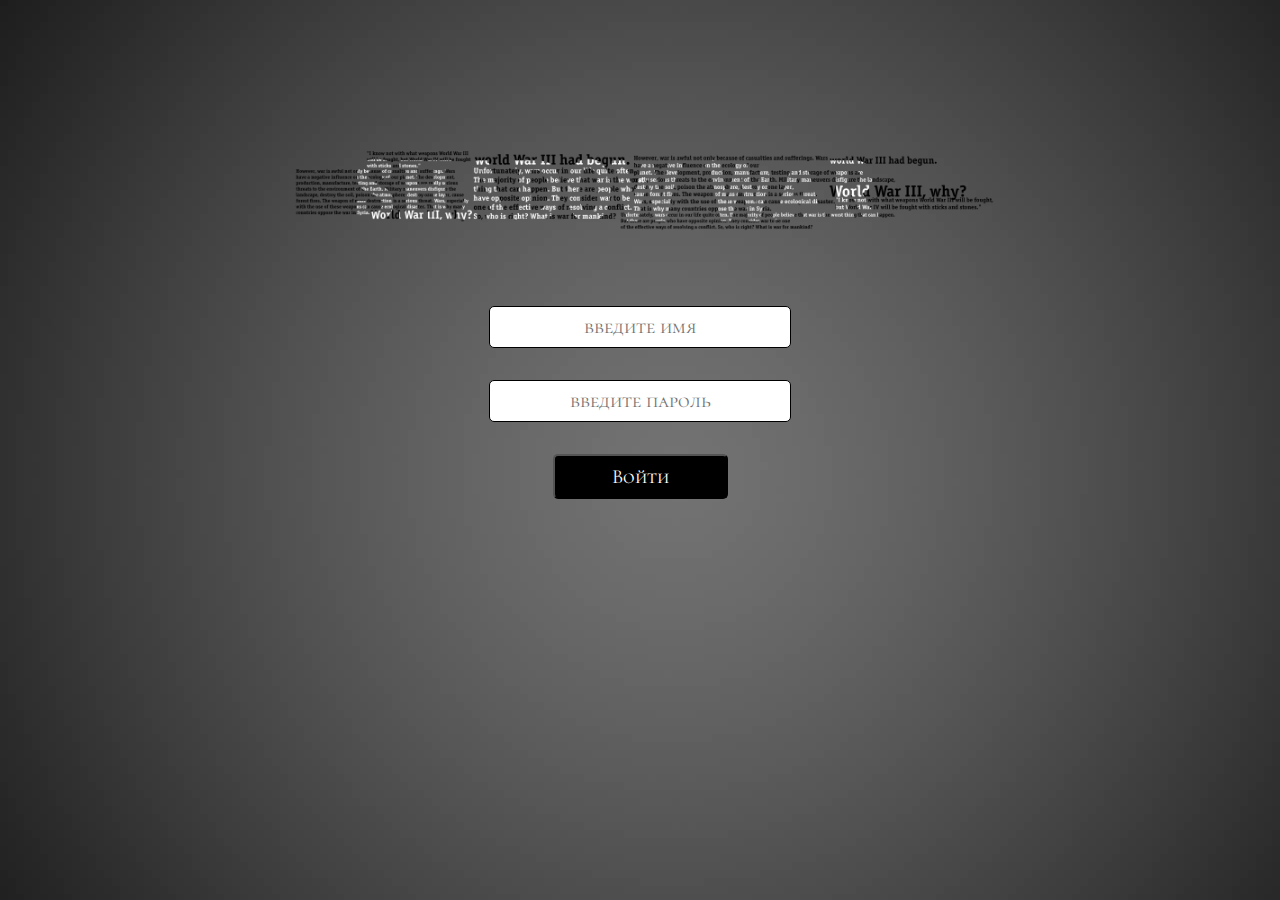
<file: index.html>
<!DOCTYPE html>
<html lang="en">
<head>
    <meta charset="UTF-8">
    <meta name="viewport" content="width=device-width; initial-scale=0.85; maximum-scale=0.85; user-scalable=0;" />

    <title>Shadow War</title>
    <link href="https://fonts.googleapis.com/css?family=Cormorant+Unicase" rel="stylesheet">
    <link rel="stylesheet" href="css/font-awesome-4.7.0/css/font-awesome.min.css">
    <link rel="stylesheet" href="css/style.css">

</head>
<body>
<div class="container">
    <div class="logo"></div>
    <div class="form">
        <form action="" method="post" class="reg-form">
            <div class="form-row">
                <label for="form_name"></label>
                <input type="text" id="form_name" name="nickname" placeholder="введите имя">
            </div>
            <div class='form-row'>
                <label for='password'></label>
                <input type="password" id="password" name="password" placeholder="введите пароль">
            </div>
            <div class="form-submit">
                <input type="submit" value="Войти">
            </div>
        </form>
    </div>
</div>

</body>
</html>
</file>
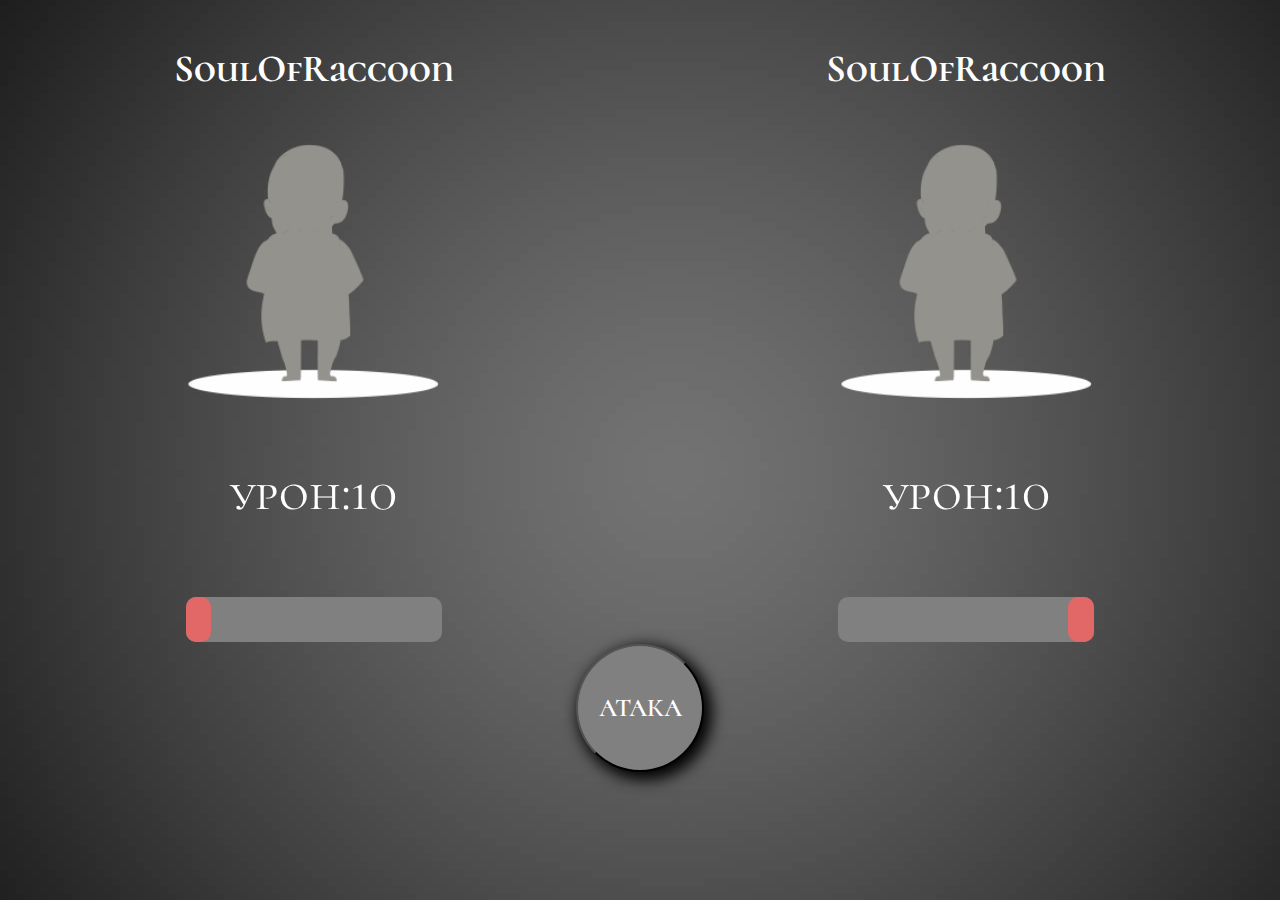
<file: battle.html>
<!DOCTYPE html>
<html lang="en">
<head>
    <meta charset="UTF-8">
    <meta name="viewport" content="width=device-width; initial-scale=0.85; maximum-scale=0.85; user-scalable=0;" />

    <title>battle page</title>
    <link rel="stylesheet" href="css/style.css">
    <link rel="stylesheet" href="css/font-awesome-4.7.0/css/font-awesome.min.css">
    <link href="https://fonts.googleapis.com/css?family=Cormorant+Unicase" rel="stylesheet">
</head>
<body>
    <div class="header">
        <div class="title text-center">
            <br>
        </div>
    </div>
    <div class="section">
        <div class="left-box">
            <div class="nickname text-center">
                <h2>SoulOfRaccoon</h2>
            </div>
            <div class="player"></div>
            <div class="stats text-center">
                <table>
                    <tr>
                        <td>урон: </td>
                        <td>10</td>
                    </tr>
                </table>
                <progress value="10" max="100"></progress>
            </div>
        </div>
        <div class="right-box">
            <div class="nickname text-center">
                <h2>SoulOfRaccoon</h2>
            </div>
            <div class="player"></div>
            <div class="stats text-center">
                <table>
                    <tr>
                        <td>урон: </td>
                        <td>10</td>
                    </tr>
                </table>
                <progress class="reverse" value="10" max="100"></progress>
            </div>
        </div>
    </div>
    <div class="bottom-box-first">
        <div class="battle">
            <div class="button text-center">
                <button class="btn">АТАКА</button>
            </div>
        </div>
    </div>
    <div class="footer"></div>
</body>
</html>
</file>
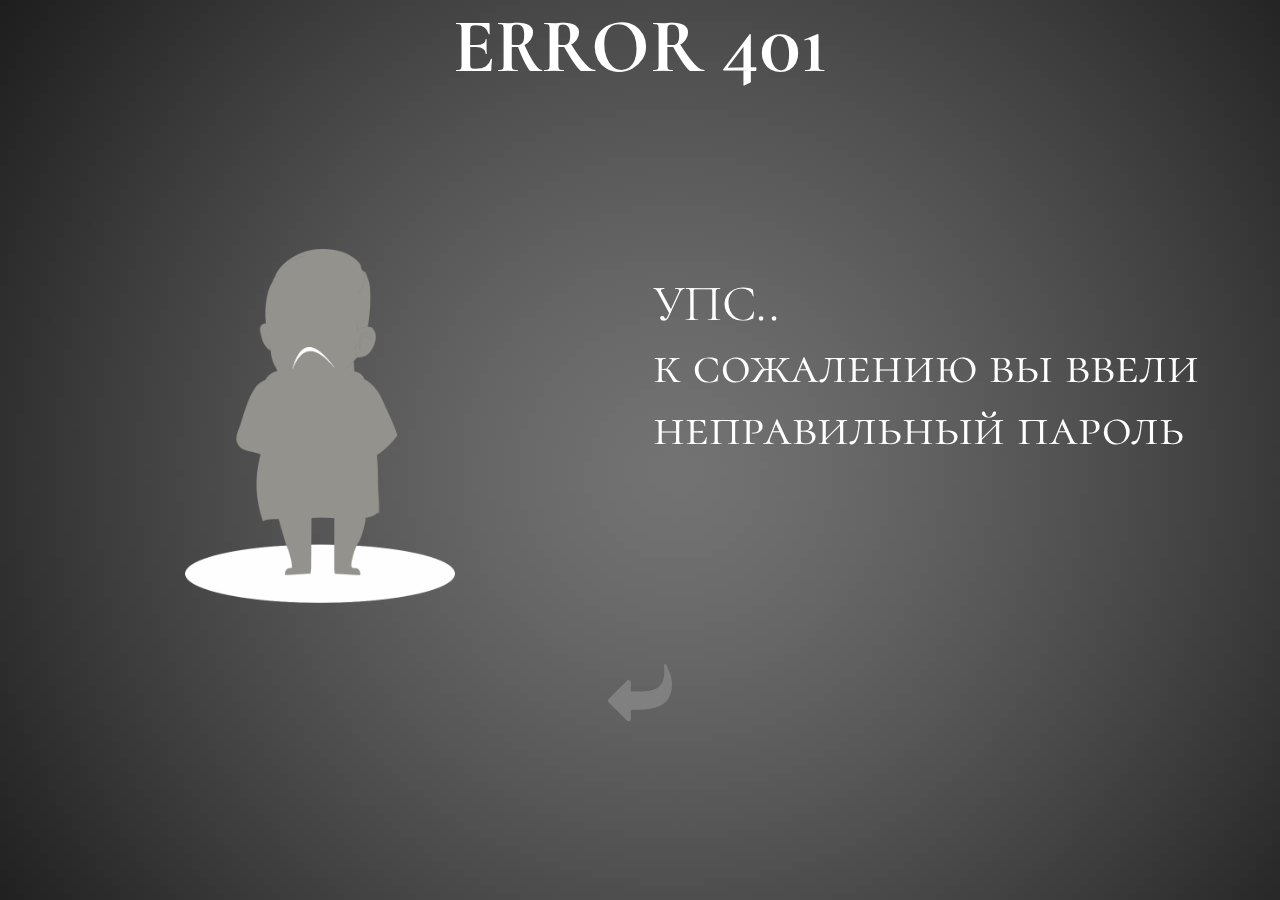
<file: error page.html>
<!DOCTYPE html>
<html lang="en">
<head>
    <meta charset="UTF-8">
    <meta name="viewport" content="width=device-width; initial-scale=0.85; maximum-scale=0.85; user-scalable=0;" />
    <title>error page</title>
    <link rel="stylesheet" href="css/style.css">
    <link href="https://fonts.googleapis.com/css?family=Cormorant+Unicase" rel="stylesheet">
    <link rel="stylesheet" href="css/font-awesome-4.7.0/css/font-awesome.min.css">

</head>
<body>
    <div class="header">
        <div class="title text-center">
            <h1>ERROR 401</h1>
            </div>
    </div>
    <div class="section">
        <div class="left-box">
            <div class="player-error"></div>
        </div>
        <div class="right-box">
            <div class="error">
                <p>УПС.. <br>к сожалению вы ввели <br> неправильный пароль</p></div>
        </div>
    </div>
    <div class="bottom-box-first">
        <div class="return">
            <a href="page reg" class="reverse"><i class="fa fa-share" aria-hidden="true"></i></a>
        </div>
    </div>
    <div class="footer"></div>
</body>
</html>
</file>
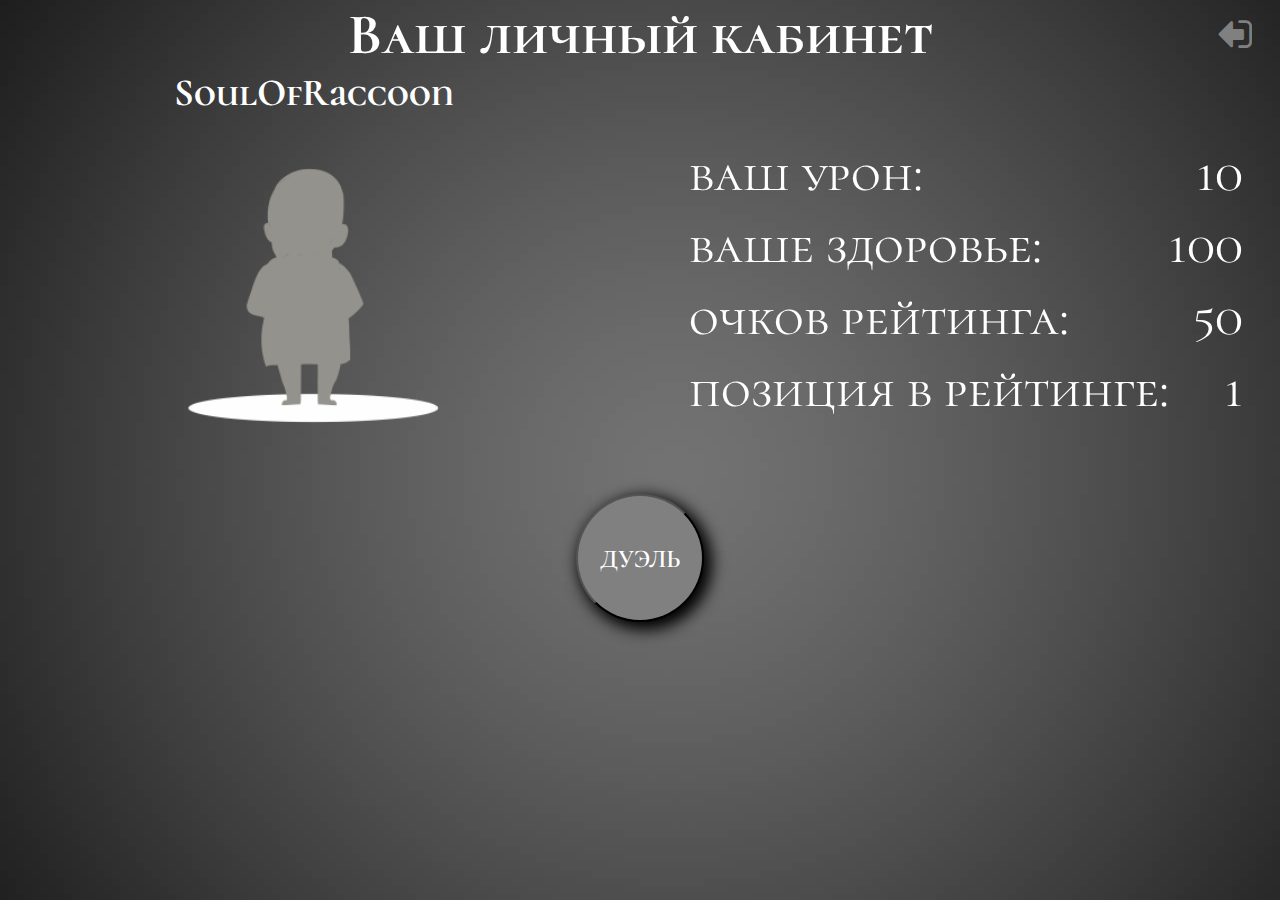
<file: Home page.html>
<!DOCTYPE html>
<html lang="en">
<head>
    <meta charset="UTF-8">
    <meta name="viewport" content="width=device-width; initial-scale=0.85; maximum-scale=0.85; user-scalable=0;" />
    <title>Home page</title>
    <link rel="stylesheet" href="css/style.css">
    <link href="https://fonts.googleapis.com/css?family=Cormorant+Unicase" rel="stylesheet">
    <link rel="stylesheet" href="css/font-awesome-4.7.0/css/font-awesome.min.css">

</head>
<body>
    <div class="header">
        <div class="title text-center">
            <a href="page reg" class="exit reverse"><i class="fa fa-sign-out" aria-hidden="true"></i></a>
            <h2>Ваш личный кабинет</h2>
        </div>
    </div>
    <div class="section">
        <div class="left-box">
            <div class="nickname text-center">
                <h2>SoulOfRaccoon</h2>
            </div>
            <div class="player"></div>

        </div>
        <div class="right-box">
            <div class="stats">
                <table>
                    <tr>
                        <td>ваш урон: </td>
                        <td>10</td>
                    </tr>
                    <tr>
                        <td>ваше здоровье: </td>
                        <td>100</td>
                    </tr>
                    <tr>
                        <td>очков рейтинга: </td>
                        <td>50</td>
                    </tr>
                    <tr>
                        <td>позиция в рейтинге: </td>
                        <td>1</td>
                    </tr>
                </table>
            </div>
        </div>
    </div>
    <div class="bottom-box-first">
        <div class="battle">
            <div class="button text-center">
                <form action="">
                    <button class="btn">ДУЭЛЬ</button>
                </form>
            </div>
        </div>
    </div>
    <div class="footer"></div>
</body>
</html>
</file>
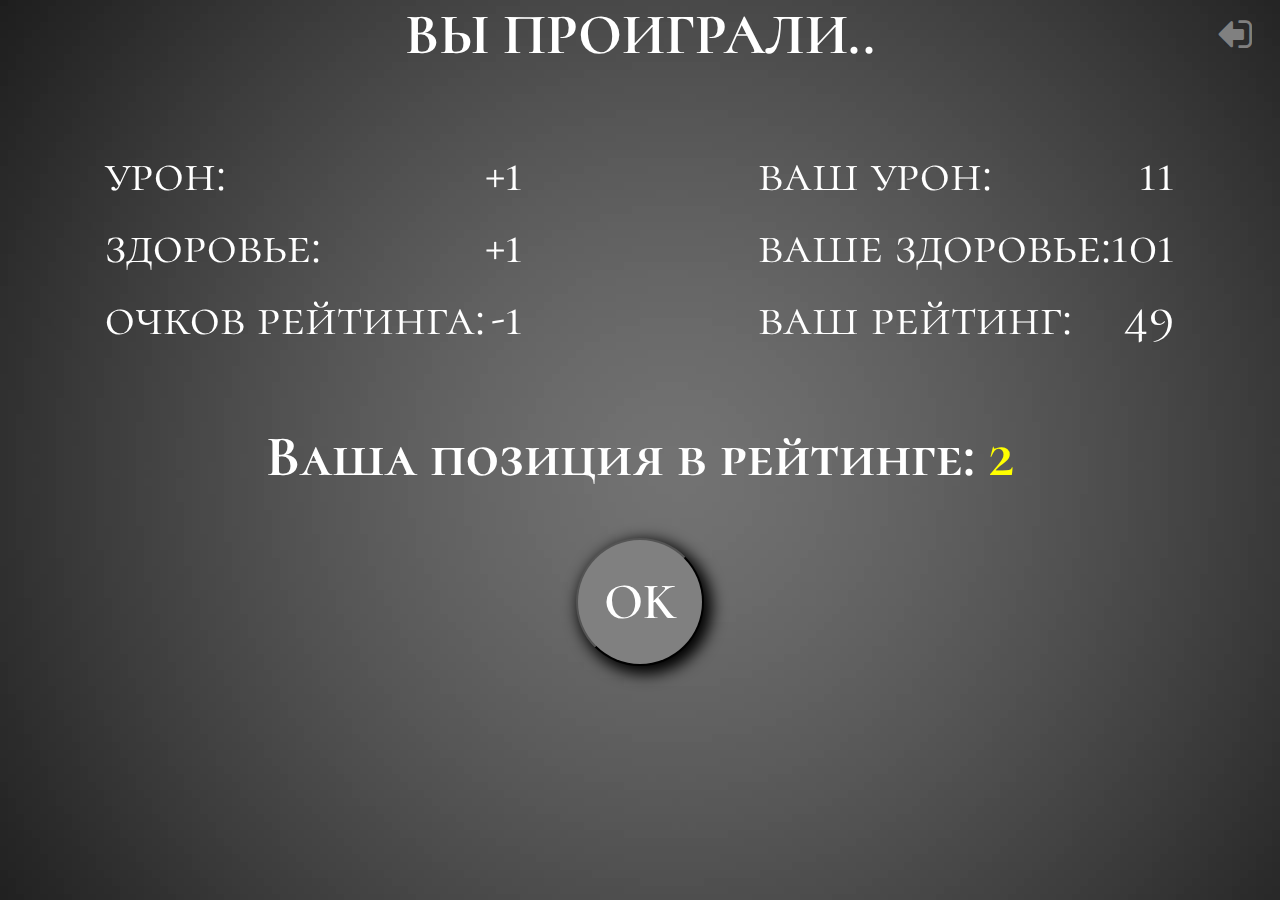
<file: lose page.html>
<!DOCTYPE html>
<html lang="en">
<head>
    <meta charset="UTF-8">
    <meta name="viewport" content="width=device-width; initial-scale=0.85; maximum-scale=0.85; user-scalable=0;" />
    <title>you lose</title>
    <link rel="stylesheet" href="css/font-awesome-4.7.0/css/font-awesome.min.css">
    <link rel="stylesheet" href="css/style.css">
    <link href="https://fonts.googleapis.com/css?family=Cormorant+Unicase" rel="stylesheet">
</head>
<body>
    <div class="header">
        <div class="title text-center">
            <a href="page reg" class="exit reverse"><i class="fa fa-sign-out" aria-hidden="true"></i></a>
            <h2>ВЫ ПРОИГРАЛИ..</h2>
        </div>
    </div>
    <div class="section">
        <div class="left-box">
            <div class="stats">
                <table>
                    <tr>
                        <td>урон: </td>
                        <td>+1</td>
                    </tr>
                    <tr>
                        <td>здоровье: </td>
                        <td>+1</td>
                    </tr>
                    <tr>
                        <td>очков рейтинга: </td>
                        <td>-1</td>
                    </tr>
                </table>
            </div>
        </div>
        <div class="right-box">
            <div class="stats">
                <table>
                    <tr>
                        <td>ваш урон: </td>
                        <td>11</td>
                    </tr>
                    <tr>
                        <td>ваше здоровье: </td>
                        <td>101</td>
                    </tr>
                    <tr>
                        <td>ваш рейтинг: </td>
                        <td>49</td>
                    </tr>
                </table>
            </div>
        </div>
    </div>
    <div class="bottom-box-first">
        <div class="title text-center">
            <h2>Ваша позиция в рейтинге: <strong>2</strong></h2>
            <br>
        </div>
        <div class="button text-center">
            <button class="btn btn-ok">OK</button>
        </div>
        </div>
    </div>
    <div class="footer"></div>
</body>
</html>
</file>
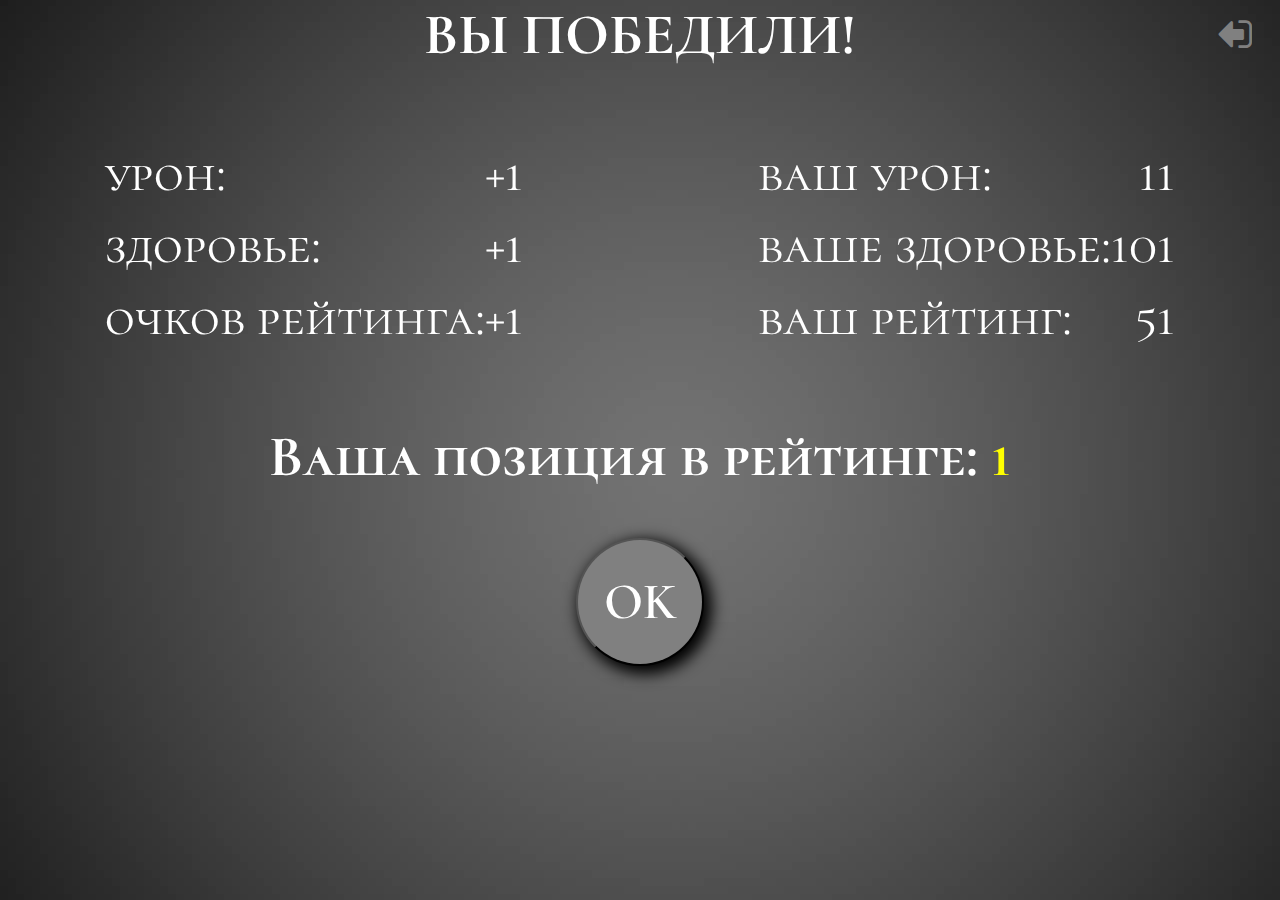
<file: win page.html>
<!DOCTYPE html>
<html lang="en">
<head>
    <meta charset="UTF-8">
    <meta name="viewport" content="width=device-width; initial-scale=0.85; maximum-scale=0.85; user-scalable=0;" />
    <title>win page</title>
    <link rel="stylesheet" href="css/font-awesome-4.7.0/css/font-awesome.min.css">
    <link rel="stylesheet" href="css/style.css">
    <link href="https://fonts.googleapis.com/css?family=Cormorant+Unicase" rel="stylesheet">
</head>
<body>
    <div class="header">
        <div class="title text-center">
            <a href="page reg" class="exit reverse"><i class="fa fa-sign-out" aria-hidden="true"></i></a>
            <h2>ВЫ ПОБЕДИЛИ!</h2>
        </div>
    </div>
    <div class="section">
        <div class="left-box">
            <div class="stats">
                <table>
                    <tr>
                        <td>урон: </td>
                        <td>+1</td>
                    </tr>
                    <tr>
                        <td>здоровье: </td>
                        <td>+1</td>
                    </tr>
                    <tr>
                        <td>очков рейтинга: </td>
                        <td>+1</td>
                    </tr>
                </table>
            </div>
        </div>
        <div class="right-box">
            <div class="stats">
                <table>
                    <tr>
                        <td>ваш урон: </td>
                        <td>11</td>
                    </tr>
                    <tr>
                        <td>ваше здоровье: </td>
                        <td>101</td>
                    </tr>
                    <tr>
                        <td>ваш рейтинг: </td>
                        <td>51</td>
                    </tr>
                </table>
            </div>
        </div>
    </div>
    <div class="bottom-box-first">
        <div class="title text-center">
            <h2>Ваша позиция в рейтинге: <strong>1</strong></h2>
            <br>
        </div>
            <div class="button text-center">
                <button class="btn btn-ok">OK</button>
            </div>
    </div>
    <div class="footer"></div>
</body>
</html>
</file>
<file: css/style.css>
* {
    margin: 0;
    padding: 0;
}

body {
    -webkit-background-size: cover;
    -moz-background-size: cover;
    -o-background-size: cover;
    background-size: cover;
    background: url("../images/bg.jpg") no-repeat center center fixed;
    overflow: hidden;
    font-family: 'Cormorant Unicase', serif;
    height: 100%;
}

h1, h2, h3, h4 ,h5, p, table {
    font-family: 'Cormorant Unicase', serif;
    color: white;
}

p {
    font-size: 4vw;
}

strong {
    color: yellow;
}

table {
    font-size: 4vmax;
    border-spacing: 0 10px;
    margin: 7vh auto;
}

td:nth-child(2) {
    text-align: right;
}

a:visited, a {
    color: grey;
    text-decoration: none;
}

button:active, button:focus {
    outline: none;
}

button:hover {
    background: black;
    color: red;
    transform: rotate(5deg);
}

progress {
    border: 5px;
    width: 20vw;
    height: 5vh;
    border-radius: 1px;
}

progress::-webkit-progress-bar {border-radius: 10px;}

progress::-webkit-progress-value {
    border-radius: 10px;
    background-color: #e26868;
}

.header,
.bottom-box-first,
.logo,
.footer {
    width: 100%;
}


.btn {
    font-family: 'Cormorant Unicase', serif;
    font-weight: 600;
    color: white;
    font-size: 2vw;
    background: grey;
    width: 10vw;
    height: 10vw;
    box-shadow: 5px 5px 15px 3px black;
    border-radius: 50%;
}

.btn-ok {
    font-size: 4vw;
}

.bottom-box-first {
    text-align: center;
    clear: both;
    height: 15vh;
}

.exit {
    position: absolute;
    left: 95vw;
    top: 1vw;
}

.form-row {
    text-align: center;
    margin-bottom: 2em;
    overflow: hidden;
}

.form-submit {
    text-align: center;
    margin-bottom: 25px;
    overflow: hidden;
}

.form-row input {
    width: 15em;
    height: 2em;
    line-height: 20px;
    margin: 0 auto;
    border-radius: 5px;
    border: 1px solid #000;
}

.form-row input[placeholder] {
    font-size: 20px;
    font-family: 'Cormorant Unicase', serif;
    text-align: center;
    text-indent: 0px;
}

.form-submit input[type=submit] {
    font-family: 'Cormorant Unicase', serif;
    font-size: 20px;
    height:45px;
    width:50%;
    line-height: 10px;
    background: #000000;
    color:white;
    border-radius: 5px;
}

.form-submit input[type=submit]:hover {
    background: grey;
}

.logo {
    margin-top: 9vh;
    height: 25vh;
    background: url("../images/Shadow.png") no-repeat 50% 50%;
    background-size: 60%;
}

.reg-form {
    width: 350px;
    margin: 0 auto;
}

.section {
    box-sizing: border-box
}

.left-box{
    float: left;
    width: 49%;
}

.right-box {
    float: right;
    width: 49%;
}

.reverse {
    transform: scale(-1, 1);
}

.title {
    font-size:  3vw;
}

.text-center {
    text-align: center;
}

.nickname {
    font-size:  2vw;
}

.player {
    background: url("../images/pers.png") no-repeat 50% 50%;
    width: 100%;
    height: 40vh;
    background-size: 40%;
    float: left;
}

.player-error {
    background: url("../images/pers-error.png") no-repeat 50% 50%;
    width: 50vw;
    height: 50vh;
    background-size: 30vh;
    margin-top: 12vh;
}

.error {
    margin-top: 20vh;
}

.return {
    font-size: 5vw;
    transform: scale(-1);
}

.footer {
    position: absolute;
    left: 0;
    bottom: 0;
    height: 12vh;
}
</file>
